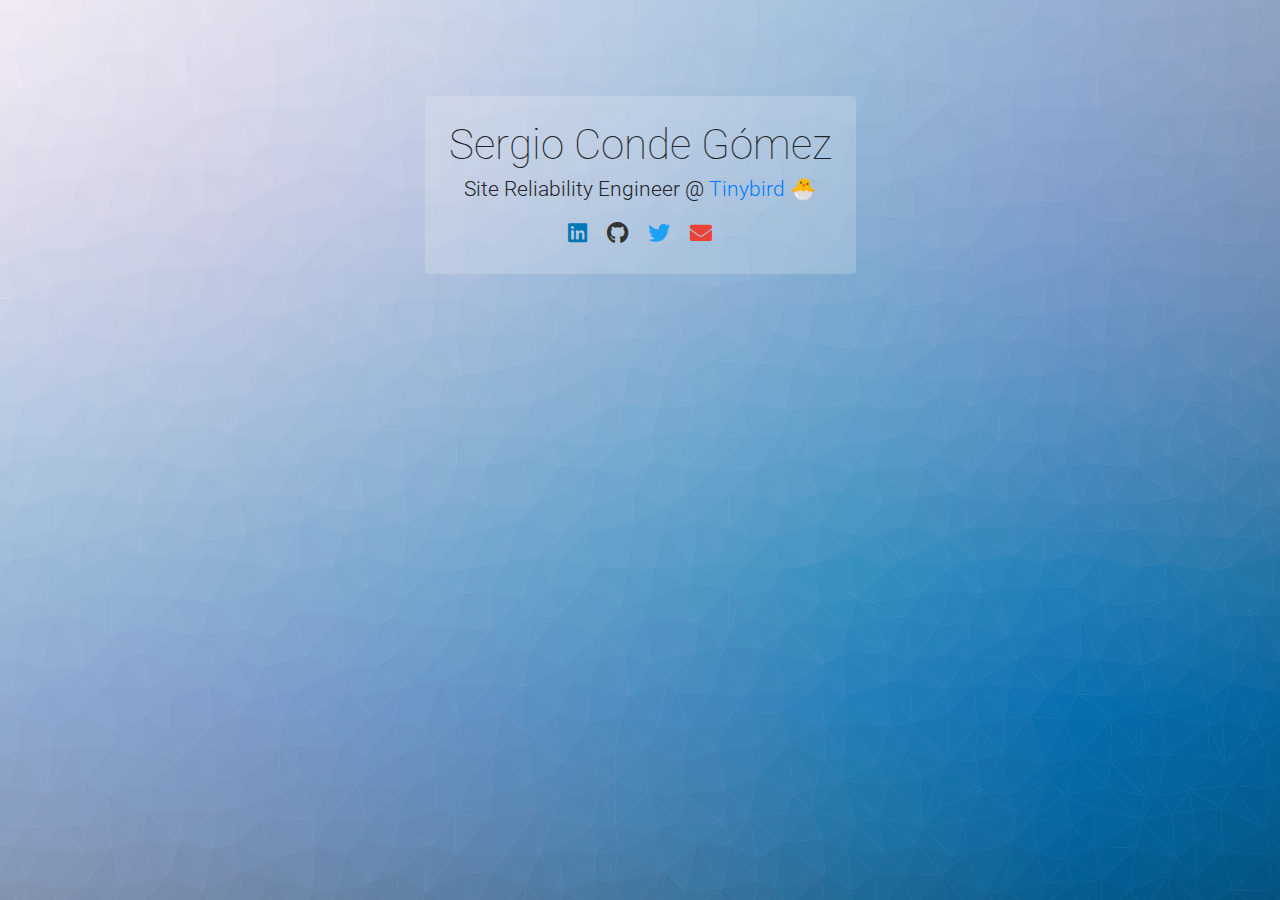
<file: index.html>
<!doctype html>
<html lang="en">
  <head>
    <title>Sergio Conde Gómez</title>
    <meta charset="utf-8">
    <meta name="viewport" content="width=device-width, initial-scale=1, shrink-to-fit=no">
    <link rel="stylesheet" href="css/main.css">
    <link rel="stylesheet" href="css/bootstrap.min.css">
    <link rel="stylesheet" href="css/all.min.css">
  </head>
  <body class="text-center">
    <main id="content" role="main" class="mx-auto px-4 py-4 rounded">
      <h1>Sergio Conde Gómez</h1>
      <h2>Site Reliability Engineer @ <a href="https://www.tinybird.co/">Tinybird 🐣</a></h2>
      <div id="links" class="pt-2">
        <a href="https://www.linkedin.com/in/sergiocondegomez/"><i class="fab fa-linkedin mx-2"></i></a>
        <a href="https://github.com/skgsergio"><i class="fab fa-github mx-2"></i></a>
        <a href="https://twitter.com/skgsergio"><i class="fab fa-twitter mx-2"></i></a>
        <a href="mailto:skgsergio@gmail.com"><i class="fas fa-envelope mx-2"></i></a>
      </div>
    </main>
  </body>
</html>
</file>
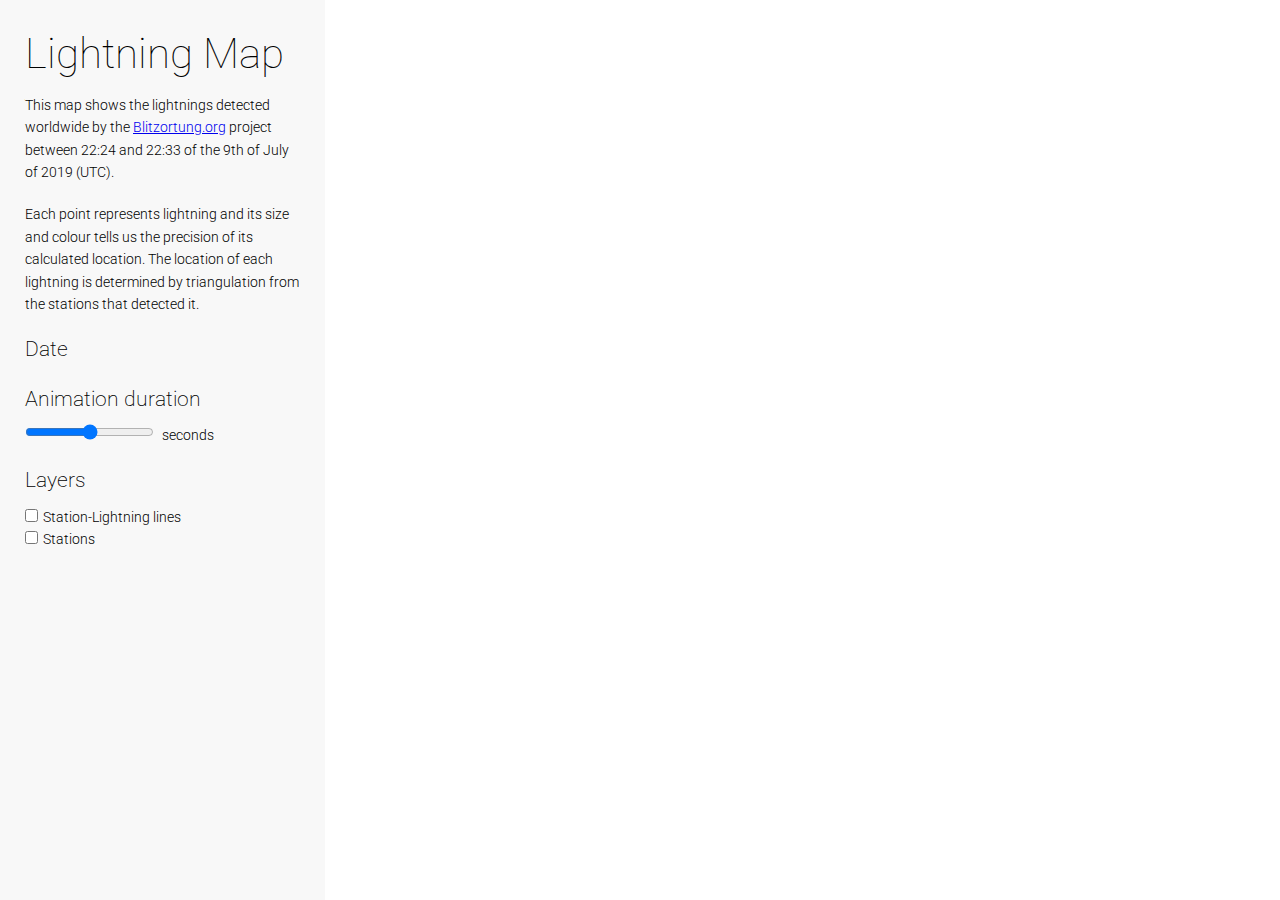
<file: cartovl-lightning-8jul.html>
<!DOCTYPE html>
<html>
  <head>
    <title>Lightning</title>
    <meta name="viewport" content="width=device-width, initial-scale=1.0">
    <meta charset="UTF-8">
    <script src="https://libs.cartocdn.com/carto-vl/v1.3.1/carto-vl.js"></script>
    <script src='https://api.tiles.mapbox.com/mapbox-gl-js/v1.0.0/mapbox-gl.js'></script>
    <link href='https://api.tiles.mapbox.com/mapbox-gl-js/v1.0.0/mapbox-gl.css' rel='stylesheet' />
    <link href="https://fonts.googleapis.com/css?family=Roboto:100,300,400" rel="stylesheet">
    <style type="text/css">
     * {
       margin: 0;
       padding: 0;
     }
     body {
       display: flex;
       height: 100vh;
     }
     #sidebar {
       padding: 25px;
       width: 275px;
       background: #f8f8f8;
     }
     #sidebar h1 {
       font: 100 42px/1.4 'Roboto';
       margin-bottom: 10px;
     }
     #sidebar h2 {
       font: 200 21px/1.4 'Roboto';
       margin-bottom: 10px;
     }
     #sidebar p {
       font: 300 14px/1.6 'Roboto';
       margin-bottom: 20px;
     }
     #sidebar p input {
       margin-right: 5px;
     }
     #map {
       flex: 1;
     }
    </style>
  </head>
  <body>
    <div id="sidebar">
      <h1>Lightning Map</h1>
      <p>
        This map shows the lightnings detected worldwide by the <a href="http://blitzortung.org/" target="_blank">Blitzortung.org</a> project between 22:24 and 22:33 of the 9th of July of 2019 (UTC).
      </p>
      <p>
        Each point represents lightning and its size and colour tells us the precision of its calculated location. The location of each lightning is determined by triangulation from the stations that detected it.
      </p>
      <h2>Date</h2>
      <p id="date"></p>
      <h2>Animation duration</h2>
      <p>
        <input type="range" id="rng-duration" min="60" max="300" step="10"> <span id="duration"></span> seconds
      </p>
      <h2>Layers</h2>
      <p>
        <input type="checkbox" id="chk-lines">Station-Lightning lines<br />
        <input type="checkbox" id="chk-stations">Stations
      </p>
    </div>

    <div id="map"></div>

    <script type="text/javascript">
     /*** BEGIN CONFIG ***/
     const lightnings_palette = 'ORYEL';
     const detection_color = '#d1eeea';
     const animation_duration = 120;
     const fadeout_time = '0.75';
     const lines_visible = true;
     const stations_visible = false;
     const dataset = '1562617473';

     /*** BEGIN MAGIC  ***/
     const map = new mapboxgl.Map({
       container: 'map',
       style: 'https://basemaps.cartocdn.com/gl/dark-matter-gl-style/style.json',
       center: [-35, 35],
       zoom: 2,
       dragRotate: false
     });

     map.addControl(new mapboxgl.NavigationControl({ showCompass: false }));

     carto.setDefaultAuth({
       user: 'sconde-carto',
       apiKey: 'oumtO8-kMthnOujuySx5Yg'
     });

     const lightnings_layer = new carto.Layer(
       'lightnings_layer',
       new carto.source.Dataset(`lightning_${dataset}_points`),
       new carto.Viz(`
@duration: ${animation_duration}
color: ramp(linear($mcg), ${lightnings_palette})
width: ramp(linear($mcg), [10, 11, 12, 13, 14, 15])
strokeWidth: 0
filter: animation($timestamp, @duration, fade(0, ${fadeout_time}))
symbol: image('lightning.svg')
symbolPlacement: align_center
       `));

     const lines_layer = new carto.Layer(
       'lines_layer',
       new carto.source.Dataset(`lightning_${dataset}_lines`),
       new carto.Viz(`
@duration: ${animation_duration}
@visible: ${lines_visible}
color: opacity(${detection_color}, 0.025)
width: 1
filter: animation($timestamp, @duration, fade(0, ${fadeout_time})) and @visible
       `));

     const stations_layer = new carto.Layer(
       'stations_layer',
       new carto.source.Dataset(`lightning_${dataset}_sta`),
       new carto.Viz(`
@visible: ${stations_visible}
color: opacity(${detection_color}, 0.2)
strokeWidth: 0
width: 2
filter: @visible
       `));

     lines_layer.addTo(map);
     stations_layer.addTo(map);
     lightnings_layer.addTo(map);

     const rng_duration = document.getElementById('rng-duration');
     const span_duration = document.getElementById('duration');
     rng_duration.value = span_duration.innerHTML = animation_duration;
     rng_duration.onchange = () => {
       lightnings_layer._viz.variables.duration = lines_layer._viz.variables.duration = span_duration.innerHTML = parseInt(rng_duration.value, 10);
     }

     const chk_lines = document.getElementById('chk-lines');
     chk_lines.checked = lines_visible;
     chk_lines.onclick = () => {
       lines_layer._viz.variables.visible = (chk_lines.checked) ? 1 : 0;
     }

     const chk_stations = document.getElementById('chk-stations');
     chk_stations.checked = stations_visible;
     chk_stations.onclick = () => {
       stations_layer._viz.variables.visible = (chk_stations.checked) ? 1 : 0;
     }

     const date_p = document.getElementById('date');
     lightnings_layer.on('updated', () => {
       date_p.innerHTML = lightnings_layer._viz.filter.getProgressValue().toUTCString();
     });
    </script>
  </body>
</html>
</file>
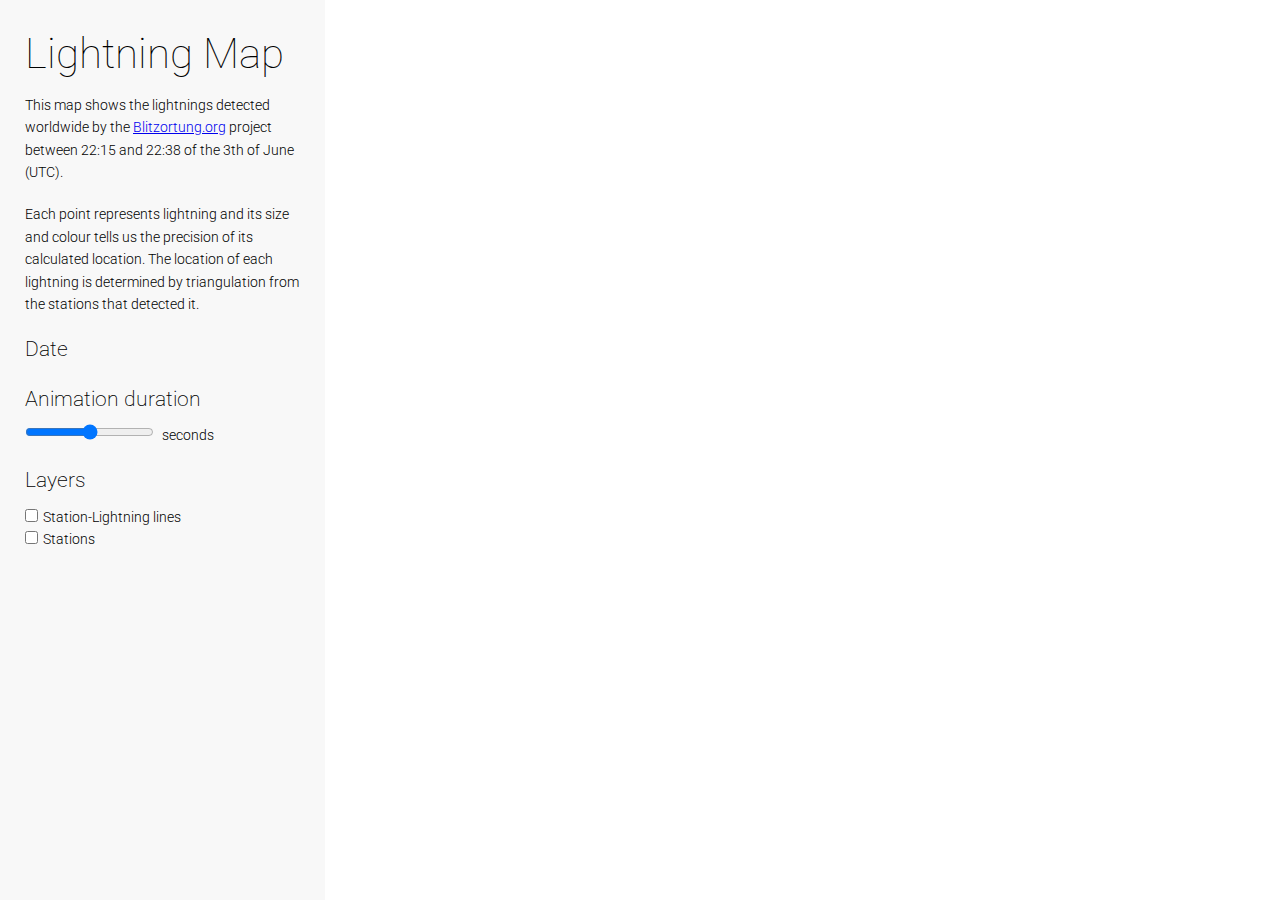
<file: cartovl-lightning.html>
<!DOCTYPE html>
<html>
  <head>
    <title>Lightning</title>
    <meta name="viewport" content="width=device-width, initial-scale=1.0">
    <meta charset="UTF-8">
    <script src="https://libs.cartocdn.com/carto-vl/v1.3.1/carto-vl.js"></script>
    <script src='https://api.tiles.mapbox.com/mapbox-gl-js/v1.0.0/mapbox-gl.js'></script>
    <link href='https://api.tiles.mapbox.com/mapbox-gl-js/v1.0.0/mapbox-gl.css' rel='stylesheet' />
    <link href="https://fonts.googleapis.com/css?family=Roboto:100,300,400" rel="stylesheet">
    <style type="text/css">
     * {
       margin: 0;
       padding: 0;
     }
     body {
       display: flex;
       height: 100vh;
     }
     #sidebar {
       padding: 25px;
       width: 275px;
       background: #f8f8f8;
     }
     #sidebar h1 {
       font: 100 42px/1.4 'Roboto';
       margin-bottom: 10px;
     }
     #sidebar h2 {
       font: 200 21px/1.4 'Roboto';
       margin-bottom: 10px;
     }
     #sidebar p {
       font: 300 14px/1.6 'Roboto';
       margin-bottom: 20px;
     }
     #sidebar p input {
       margin-right: 5px;
     }
     #map {
       flex: 1;
     }
    </style>
  </head>
  <body>
    <div id="sidebar">
      <h1>Lightning Map</h1>
      <p>
        This map shows the lightnings detected worldwide by the <a href="http://blitzortung.org/" target="_blank">Blitzortung.org</a> project between 22:15 and 22:38 of the 3th of June (UTC).
      </p>
      <p>
        Each point represents lightning and its size and colour tells us the precision of its calculated location. The location of each lightning is determined by triangulation from the stations that detected it.
      </p>
      <h2>Date</h2>
      <p id="date"></p>
      <h2>Animation duration</h2>
      <p>
        <input type="range" id="rng-duration" min="60" max="300" step="10"> <span id="duration"></span> seconds
      </p>
      <h2>Layers</h2>
      <p>
        <input type="checkbox" id="chk-lines">Station-Lightning lines<br />
        <input type="checkbox" id="chk-stations">Stations
      </p>
    </div>

    <div id="map"></div>

    <script type="text/javascript">
     /*** BEGIN CONFIG ***/
     const lightnings_palette = 'ORYEL';
     const detection_color = '#d1eeea';
     const animation_duration = 120;
     const fadeout_time = '0.75';
     const lines_visible = true;
     const stations_visible = false;

     /*** BEGIN MAGIC  ***/
     const map = new mapboxgl.Map({
       container: 'map',
       style: 'https://basemaps.cartocdn.com/gl/dark-matter-gl-style/style.json',
       center: [-35, 35],
       zoom: 2,
       dragRotate: false
     });

     map.addControl(new mapboxgl.NavigationControl({ showCompass: false }));

     carto.setDefaultAuth({
       user: 'sconde-carto',
       apiKey: '8UvSIPPw9mrzCk1wD_DRtA'
     });

     const lightnings_layer = new carto.Layer(
       'lightnings_layer',
       new carto.source.Dataset('lightning_1528056919_points'),
       new carto.Viz(`
@duration: ${animation_duration}
color: ramp(linear($mcg), ${lightnings_palette})
width: ramp(linear($mcg), [3, 4, 5, 6, 7, 8])
strokeWidth: 0
filter: animation($timestamp, @duration, fade(0, ${fadeout_time}))
       `));

     const lines_layer = new carto.Layer(
       'lines_layer',
       new carto.source.Dataset('lightning_1528056919_lines'),
       new carto.Viz(`
@duration: ${animation_duration}
@visible: ${lines_visible}
color: opacity(${detection_color}, 0.035)
width: 1
filter: animation($timestamp, @duration, fade(0, ${fadeout_time})) and @visible
       `));

     const stations_layer = new carto.Layer(
       'stations_layer',
       new carto.source.Dataset('lightning_1528056919_sta'),
       new carto.Viz(`
@visible: ${stations_visible}
color: opacity(${detection_color}, 0.2)
strokeWidth: 0
width: 2
filter: @visible
       `));

     lines_layer.addTo(map);
     stations_layer.addTo(map);
     lightnings_layer.addTo(map);

     const rng_duration = document.getElementById('rng-duration');
     const span_duration = document.getElementById('duration');
     rng_duration.value = span_duration.innerHTML = animation_duration;
     rng_duration.onchange = () => {
       lightnings_layer._viz.variables.duration = lines_layer._viz.variables.duration = span_duration.innerHTML = parseInt(rng_duration.value, 10);
     }

     const chk_lines = document.getElementById('chk-lines');
     chk_lines.checked = lines_visible;
     chk_lines.onclick = () => {
       lines_layer._viz.variables.visible = (chk_lines.checked) ? 1 : 0;
     }

     const chk_stations = document.getElementById('chk-stations');
     chk_stations.checked = stations_visible;
     chk_stations.onclick = () => {
       stations_layer._viz.variables.visible = (chk_stations.checked) ? 1 : 0;
     }

     const date_p = document.getElementById('date');
     lightnings_layer.on('updated', () => {
       date_p.innerHTML = lightnings_layer._viz.filter.getProgressValue().toUTCString();
     });
    </script>
  </body>
</html>
</file>
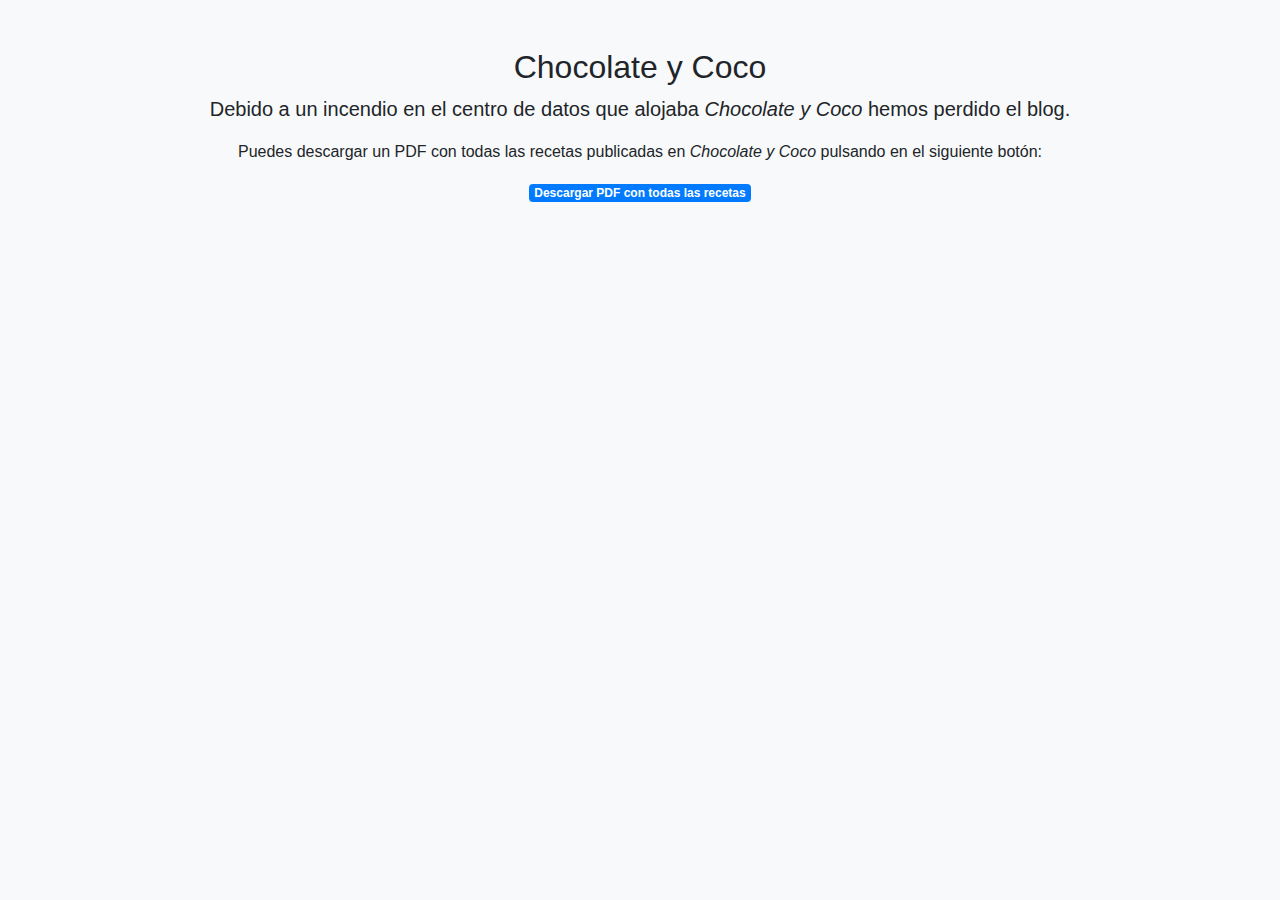
<file: chocolateycoco.html>
<!doctype html>
<html lang="en">
  <head>
    <title>Chocolate y Coco</title>
    <meta charset="utf-8">
    <meta name="viewport" content="width=device-width, initial-scale=1, shrink-to-fit=no">
    <link rel="stylesheet" href="css/bootstrap.min.css">
  </head>
  <body class="bg-light">
    <div class="container">
      <main>
        <div class="py-5 text-center">
          <h2>Chocolate y Coco</h2>
          <p class="lead">Debido a un incendio en el centro de datos que alojaba <i>Chocolate y Coco</i> hemos perdido el blog.</p>
          <p>Puedes descargar un PDF con todas las recetas publicadas en <i>Chocolate y Coco</i> pulsando en el siguiente botón:</p>
          <a href="recetas_chocolateycoco.pdf" class="badge badge-primary">Descargar PDF con todas las recetas</a>
        </div>
      </main>
    </div>
  </body>
</html>
</file>
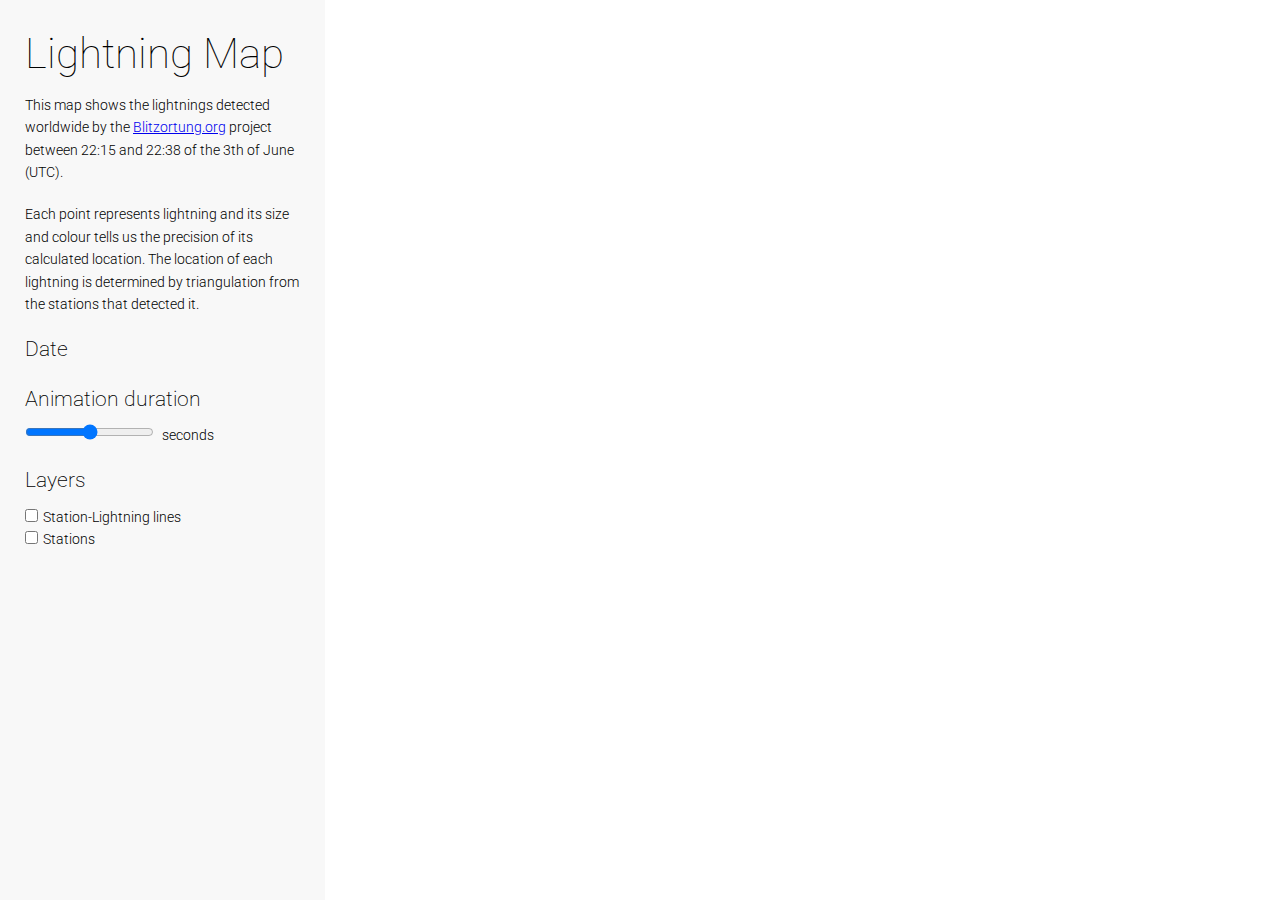
<file: cartovl/lightning-lines.html>
<!DOCTYPE html>
<html>
  <head>
    <title>Lightning</title>
    <meta name="viewport" content="width=device-width, initial-scale=1.0">
    <meta charset="UTF-8">
    <script src="https://libs.cartocdn.com/carto-vl/v0.9.1/carto-vl.js"></script>
    <script src="https://libs.cartocdn.com/mapbox-gl/v0.48.0-carto1/mapbox-gl.js"></script>
    <link href="https://libs.cartocdn.com/mapbox-gl/v0.48.0-carto1/mapbox-gl.css" rel="stylesheet" />
    <link href="https://fonts.googleapis.com/css?family=Roboto:100,300,400" rel="stylesheet">
    <style type="text/css">
     * {
       margin: 0;
       padding: 0;
     }
     body {
       display: flex;
       height: 100vh;
     }
     #sidebar {
       padding: 25px;
       width: 275px;
       background: #f8f8f8;
     }
     #sidebar h1 {
       font: 100 42px/1.4 'Roboto';
       margin-bottom: 10px;
     }
     #sidebar h2 {
       font: 200 21px/1.4 'Roboto';
       margin-bottom: 10px;
     }
     #sidebar p {
       font: 300 14px/1.6 'Roboto';
       margin-bottom: 20px;
     }
     #sidebar p input {
       margin-right: 5px;
     }
     #map {
       flex: 1;
     }
    </style>
  </head>
  <body>
    <div id="sidebar">
      <h1>Lightning Map</h1>
      <p>
        This map shows the lightnings detected worldwide by the <a href="http://blitzortung.org/" target="_blank">Blitzortung.org</a> project between 22:15 and 22:38 of the 3th of June (UTC).
      </p>
      <p>
        Each point represents lightning and its size and colour tells us the precision of its calculated location. The location of each lightning is determined by triangulation from the stations that detected it.
      </p>
      <h2>Date</h2>
      <p id="date"></p>
      <h2>Animation duration</h2>
      <p>
        <input type="range" id="rng-duration" min="60" max="300" step="10"> <span id="duration"></span> seconds
      </p>
      <h2>Layers</h2>
      <p>
        <input type="checkbox" id="chk-lines">Station-Lightning lines<br />
        <input type="checkbox" id="chk-stations">Stations
      </p>
    </div>

    <div id="map"></div>

    <script type="text/javascript">
     /*** BEGIN CONFIG ***/
     const lightnings_palette = 'ORYEL';
     const detection_color = '#d1eeea';
     const animation_duration = 120;
     const fadeout_time = '0.75';
     const lines_visible = true;
     const stations_visible = false;

     /*** BEGIN MAGIC  ***/
     const map = new mapboxgl.Map({
       container: 'map',
       style: 'https://basemaps.cartocdn.com/gl/dark-matter-gl-style/style.json',
       center: [-35, 35],
       zoom: 2,
       dragRotate: false
     });

     map.addControl(new mapboxgl.NavigationControl({ showCompass: false }));

     carto.setDefaultAuth({
       user: 'sconde-carto',
       apiKey: '8UvSIPPw9mrzCk1wD_DRtA'
     });

     const lightnings_layer = new carto.Layer(
       'lightnings_layer',
       new carto.source.Dataset('lightning_1528056919_points'),
       new carto.Viz(`
@duration: ${animation_duration}
color: ramp(linear($mcg), ${lightnings_palette})
width: ramp(linear($mcg), [3, 4, 5, 6, 7, 8])
strokeWidth: 0
filter: animation($timestamp, @duration, fade(0, ${fadeout_time}))
       `));

     const lines_layer = new carto.Layer(
       'lines_layer',
       new carto.source.Dataset('lightning_1528056919_lines'),
       new carto.Viz(`
@duration: ${animation_duration}
@visible: ${lines_visible}
color: opacity(${detection_color}, 0.035)
width: 1
filter: animation($timestamp, @duration, fade(0, ${fadeout_time})) and @visible
       `));

     const stations_layer = new carto.Layer(
       'stations_layer',
       new carto.source.Dataset('lightning_1528056919_sta'),
       new carto.Viz(`
@visible: ${stations_visible}
color: opacity(${detection_color}, 0.2)
strokeWidth: 0
width: 2
filter: @visible
       `));

     lines_layer.addTo(map);
     stations_layer.addTo(map);
     lightnings_layer.addTo(map);

     const rng_duration = document.getElementById('rng-duration');
     const span_duration = document.getElementById('duration');
     rng_duration.value = span_duration.innerHTML = animation_duration;
     rng_duration.onchange = () => {
       lightnings_layer._viz.variables.duration = lines_layer._viz.variables.duration = span_duration.innerHTML = parseInt(rng_duration.value, 10);
     }

     const chk_lines = document.getElementById('chk-lines');
     chk_lines.checked = lines_visible;
     chk_lines.onclick = () => {
       lines_layer._viz.variables.visible = (chk_lines.checked) ? 1 : 0;
     }

     const chk_stations = document.getElementById('chk-stations');
     chk_stations.checked = stations_visible;
     chk_stations.onclick = () => {
       stations_layer._viz.variables.visible = (chk_stations.checked) ? 1 : 0;
     }

     const date_p = document.getElementById('date');
     lightnings_layer.on('updated', () => {
       date_p.innerHTML = lightnings_layer._viz.filter.getProgressValue().toUTCString();
     });
    </script>
  </body>
</html>
</file>
<file: css/main.css>
@font-face {
  font-family: 'Roboto';
  font-style: normal;
  font-weight: 100;
  src: local('Roboto Thin'), local('Roboto-Thin'), url('/webfonts/Roboto-Thin.ttf') format('truetype');
}

@font-face {
  font-family: 'Roboto';
  font-style: normal;
  font-weight: 300;
  src: local('Roboto Light'), local('Roboto-Light'), url('/webfonts/Roboto-Light.ttf') format('truetype');
}

html, body {
  width: 100%;
  height: 100%;
}

body {
  background-image: url("/img/background.svg");
  background-size: cover;
  background-repeat: no-repeat;
  background-position: center center;
}

#content {
  display: inline-block;
  background-color: rgba(248, 249, 250, 0.2);
  margin-top: 6rem;
}

#content h1 {
  font: 100 42px 'Roboto';
}

#content h2 {
  font: 300 21px 'Roboto';
}

#links a {
  font-size: 22px;
}

#links a .fa-linkedin {
  color: #0077B5;
}

#links a .fa-github {
  color: #333333;
}

#links .fa-twitter {
  color: #1da1f2;
}

#links .fa-envelope {
  color: #ea4335;
}

#links a:hover {
  filter: brightness(50%);
}
</file>
